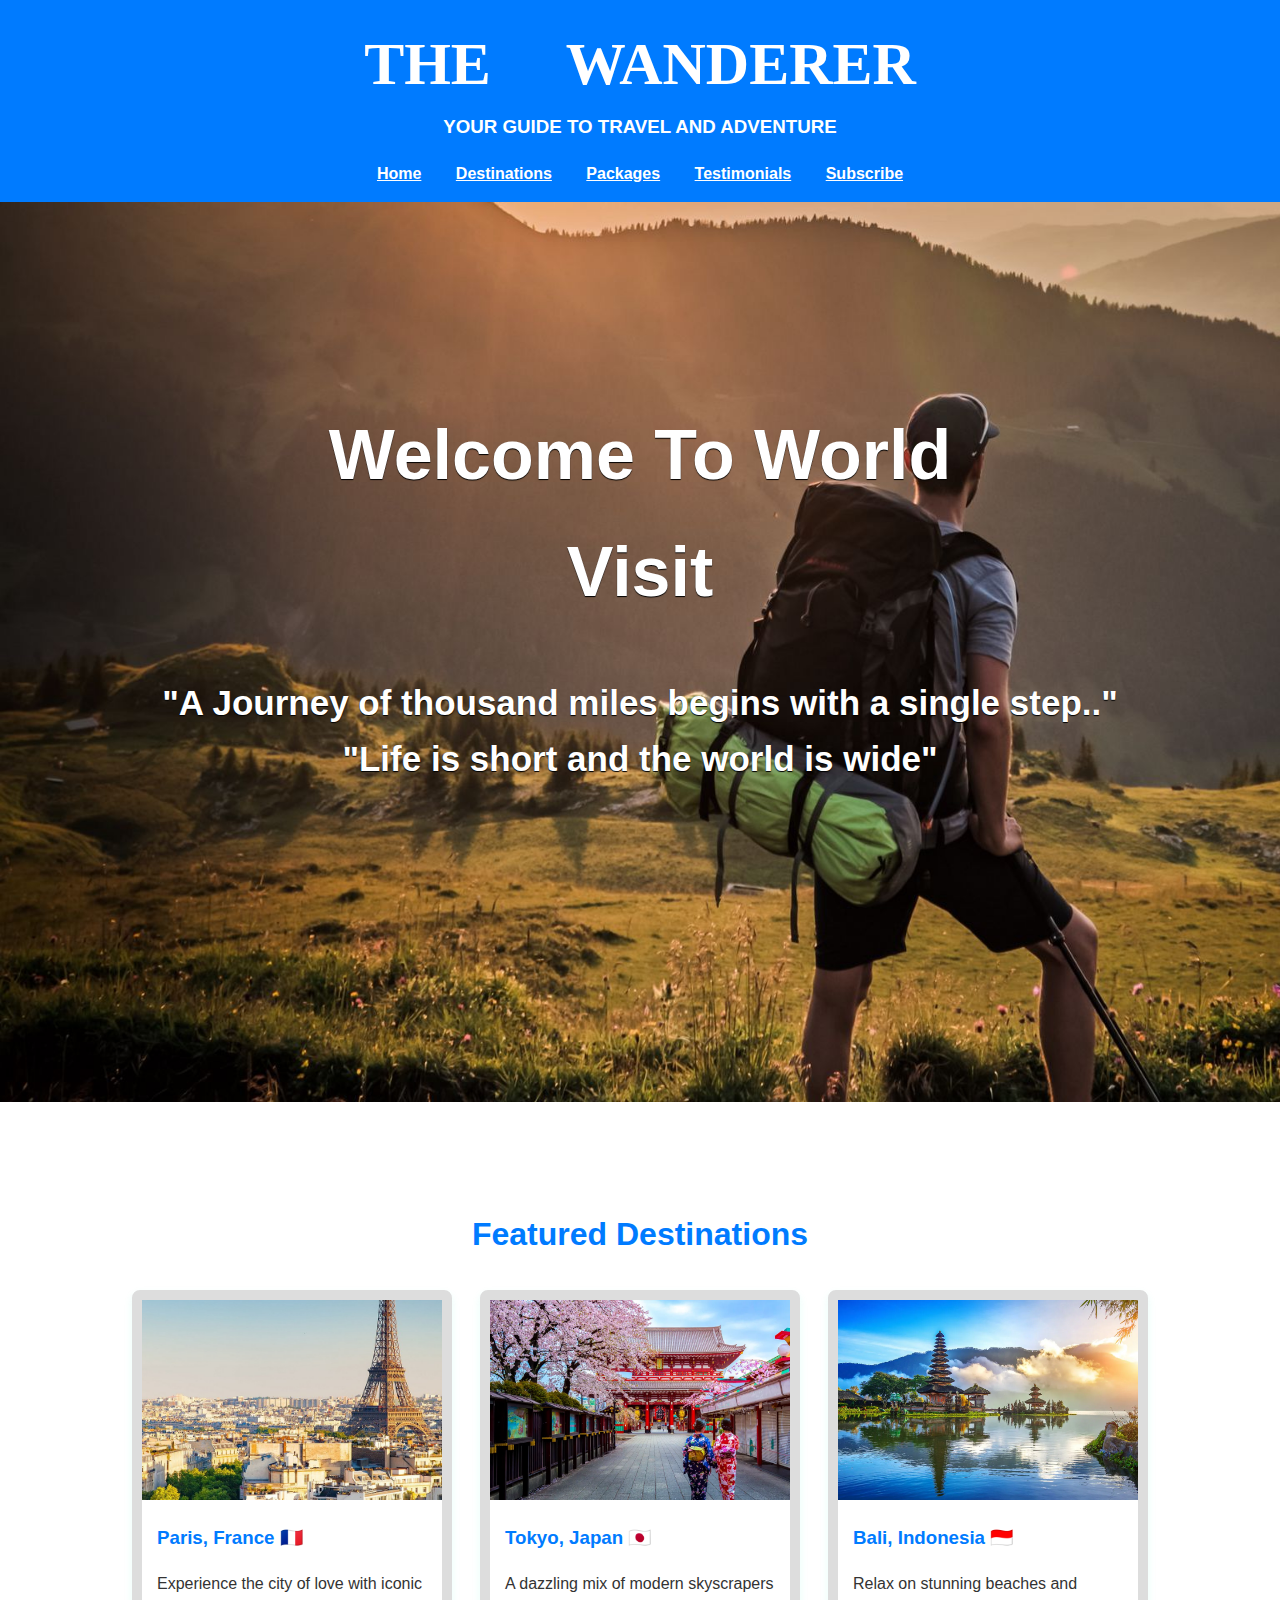
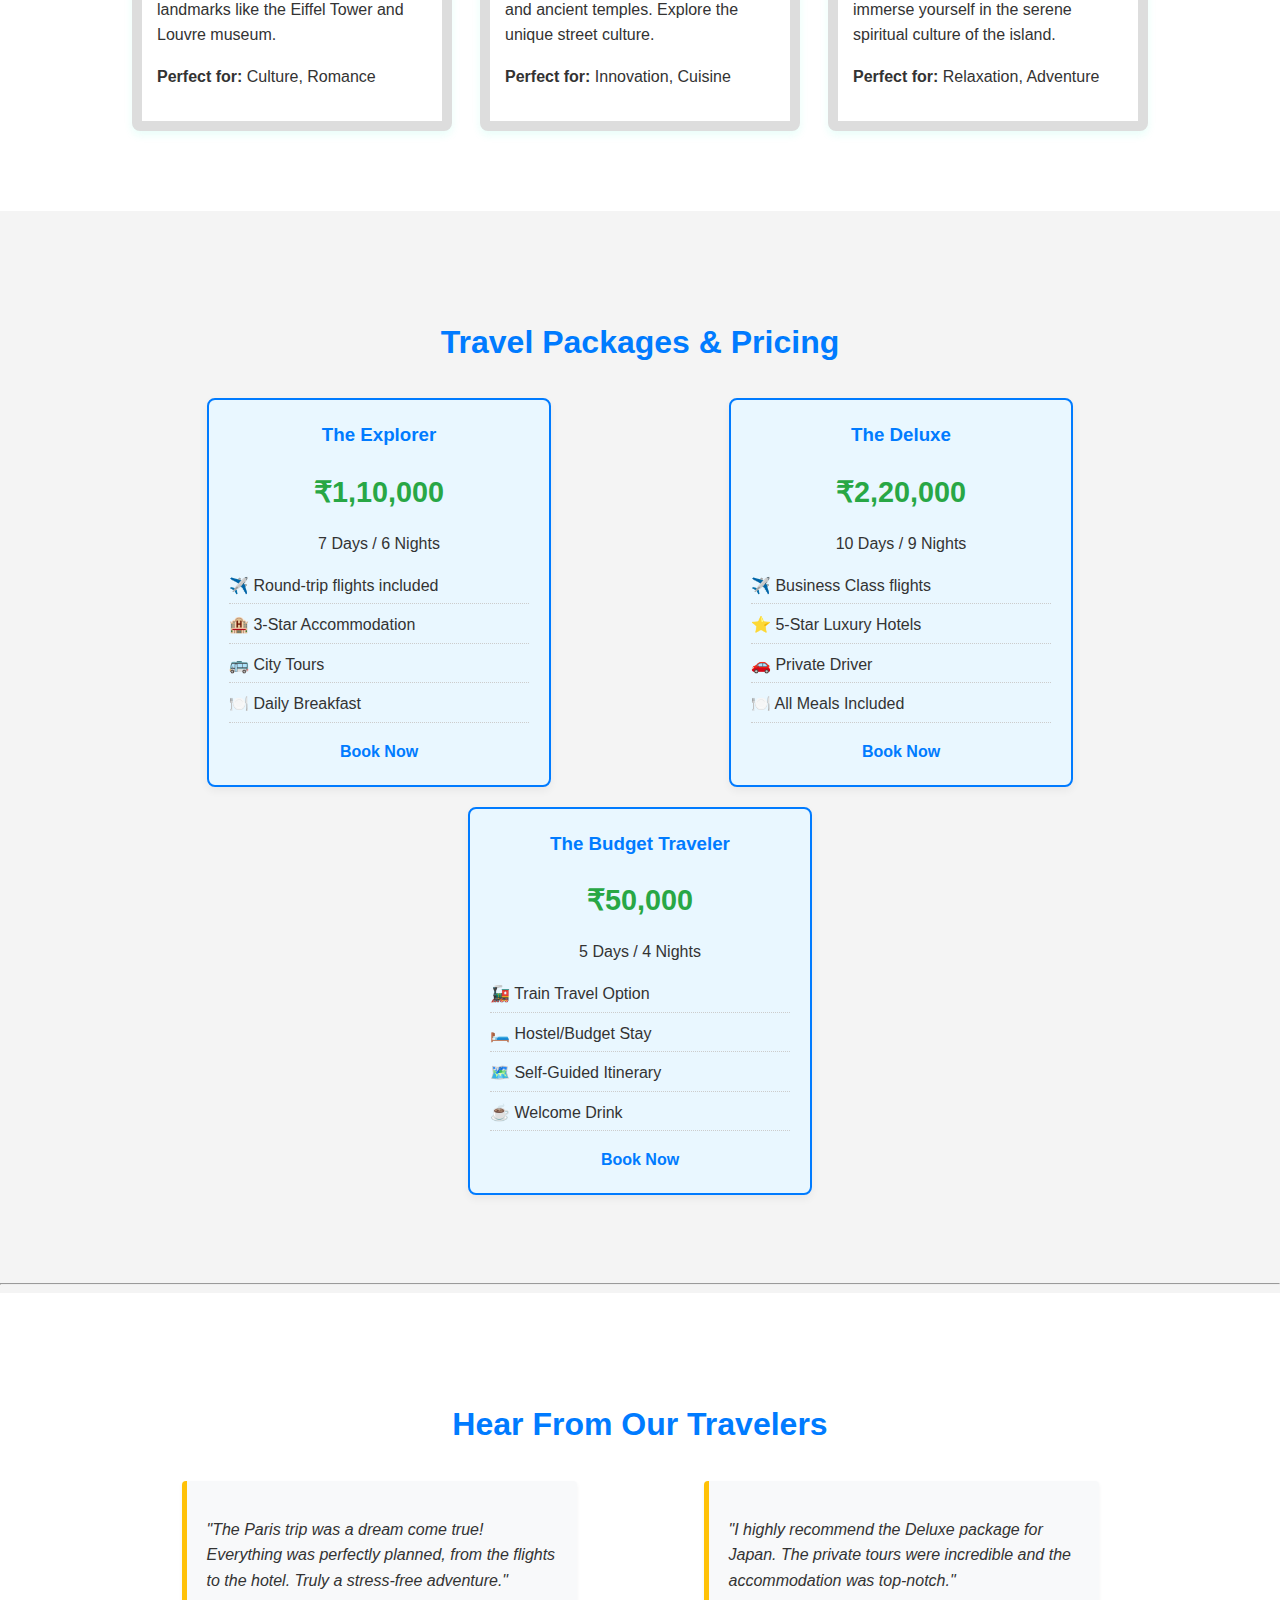
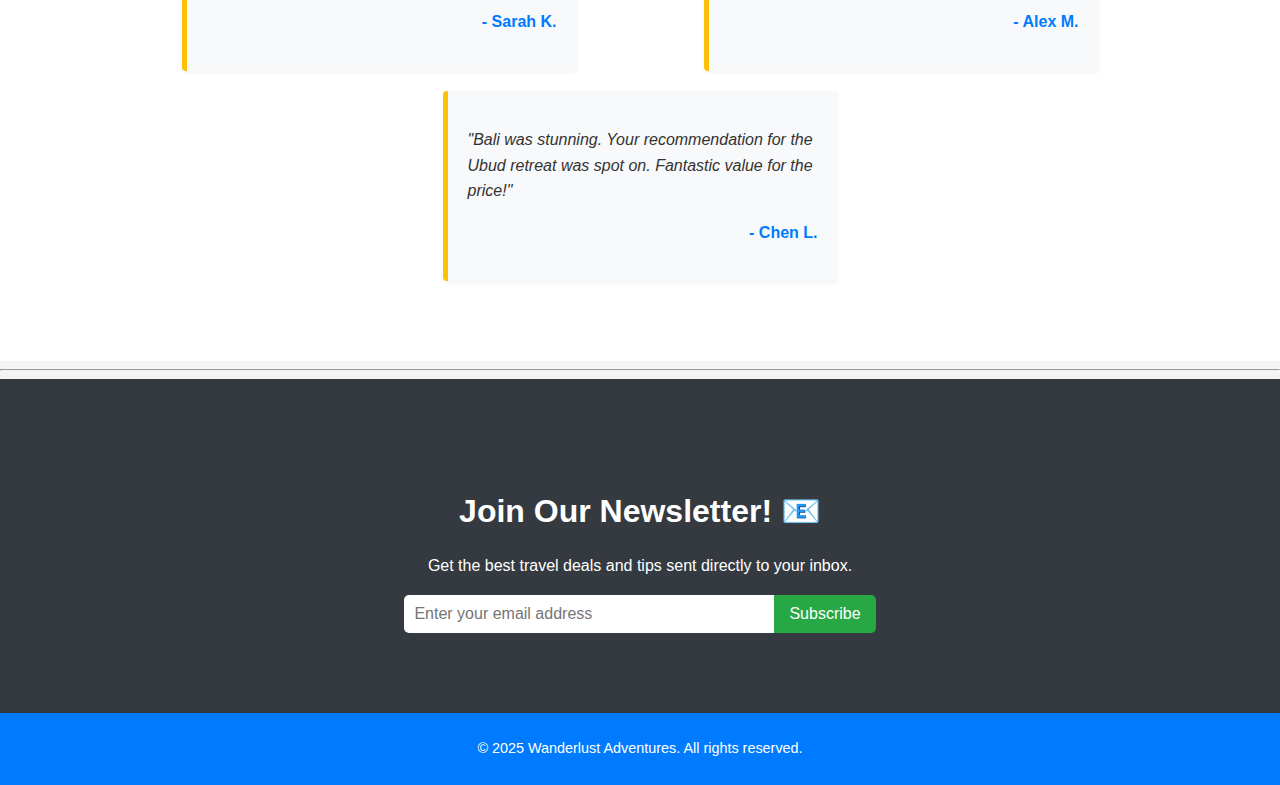
<file: index.html>
<!DOCTYPE html>
<html lang="en">
<head>
    <meta charset="UTF-8">
    <meta name="viewport" content="width=device-width, initial-scale=1.0">
    <title>>The Wanderer - Your Next Journey Awaits</title>
    <link rel="stylesheet" href="style.css">
    
</head>
<body>
    <header>
        <h1>THE WANDERER</h1>
        <h3>YOUR GUIDE TO TRAVEL AND ADVENTURE</h3>
    
        
    <nav>
            <a href="index.html">Home</a>     
            <a href="destination.html">Destinations</a>
            <a href="packages.html">Packages</a>
            <a href="testimonials.html">Testimonials</a>
            <a href="subscribe.html">Subscribe</a>
     </nav>
    </header>
    <div class="home">
    <div class="content">
        <h5>Welcome To World</h5>
        <h1>Visit <span class="changecontent"></span></h1>
        <p>"A Journey of thousand miles begins with a single step.."<br>"Life is short and the world is wide"</p>

        </div>
</div>

    <section id="destinations">
        <div class="container">
            <h2>Featured Destinations</h2>
            <div class="destination-grid">
                
                <div class="destination-card">
                    <img src="paris.jpg" alt="Paris, France">
                    <div class="card-content">
                        <h3>Paris, France 🇫🇷</h3>
                        <p>Experience the city of love with iconic landmarks like the Eiffel Tower and Louvre museum.</p>
                        <p><strong>Perfect for:</strong> Culture, Romance</p>
                    </div>
                </div>

                <div class="destination-card">
                    <img src="tokyo.jpg" alt="Tokyo, Japan">
                    <div class="card-content">
                        <h3>Tokyo, Japan 🇯🇵</h3>
                        <p>A dazzling mix of modern skyscrapers and ancient temples. Explore the unique street culture.</p>
                        <p><strong>Perfect for:</strong> Innovation, Cuisine</p>
                    </div>
                </div>

                <div class="destination-card">
                    <img src="bali.jpg" alt="Bali, Indonesia">
                    <div class="card-content">
                        <h3>Bali, Indonesia 🇮🇩</h3>
                        <p>Relax on stunning beaches and immerse yourself in the serene spiritual culture of the island.</p>
                        <p><strong>Perfect for:</strong> Relaxation, Adventure</p>
                    </div>
                </div>

            </div>
        </div>
    </section>
      <section id="packages">
        <div class="container">
            <h2>Travel Packages & Pricing</h2>
            <div class="package-list">
                
                <div class="package-card">
                    <h3>The Explorer</h3>
                    <p class="price">&#8377;1,10,000</p>
                    <p>7 Days / 6 Nights</p>
                    <ul>
                        <li>✈️ Round-trip flights included</li>
                        <li>🏨 3-Star Accommodation</li>
                        <li>🚌 City Tours</li>
                        <li>🍽️ Daily Breakfast</li>
                    </ul>
                    <a href="#" style="color:#007bff; text-decoration:none; font-weight:bold;">Book Now</a>
                </div>

                <div class="package-card">
                    <h3>The Deluxe</h3>
                    <p class="price">&#8377;2,20,000</p>
                    <p>10 Days / 9 Nights</p>
                    <ul>
                        <li>✈️ Business Class flights</li>
                        <li>⭐️ 5-Star Luxury Hotels</li>
                        <li>🚗 Private Driver</li>
                        <li>🍽️ All Meals Included</li>
                    </ul>
                    <a href="#" style="color:#007bff; text-decoration:none; font-weight:bold;">Book Now</a>
                </div>
                
                <div class="package-card">
                    <h3>The Budget Traveler</h3>
                    <p class="price">&#8377;50,000</p>
                    <p>5 Days / 4 Nights</p>
                    <ul>
                        <li>🚂 Train Travel Option</li>
                        <li>🛏️ Hostel/Budget Stay</li>
                        <li>🗺️ Self-Guided Itinerary</li>
                        <li>☕ Welcome Drink</li>
                    </ul>
                    <a href="#" style="color:#007bff; text-decoration:none; font-weight:bold;">Book Now</a>
                </div>

            </div>
        </div>
    </section>

    <hr>

  <section id="testimonials">
        <div class="container">
            <h2>Hear From Our Travelers</h2>
            <div class="testimonial-grid">
                
                <div class="testimonial-card">
                    <p>"The Paris trip was a dream come true! Everything was perfectly planned, from the flights to the hotel. Truly a stress-free adventure."</p>
                    <p>- Sarah K.</p>
                </div>

                <div class="testimonial-card">
                    <p>"I highly recommend the Deluxe package for Japan. The private tours were incredible and the accommodation was top-notch."</p>
                    <p>- Alex M.</p>
                </div>
                
                <div class="testimonial-card">
                    <p>"Bali was stunning. Your recommendation for the Ubud retreat was spot on. Fantastic value for the price!"</p>
                    <p>- Chen L.</p>
                </div>
                
            </div>
        </div>
    </section>
    
    <hr>
<section id="newsletter">
        <div class="container">
            <h2>Join Our Newsletter! 📧</h2>
            <p>Get the best travel deals and tips sent directly to your inbox.</p>
            <form class="newsletter-form">
                <input type="email" placeholder="Enter your email address" required>
                <button type="submit">Subscribe</button>
            </form>
        </div>
    </section> 

    <footer>
        <p>&copy; 2025 Wanderlust Adventures. All rights reserved.</p>
    </footer>
</body>
</html>
</file>
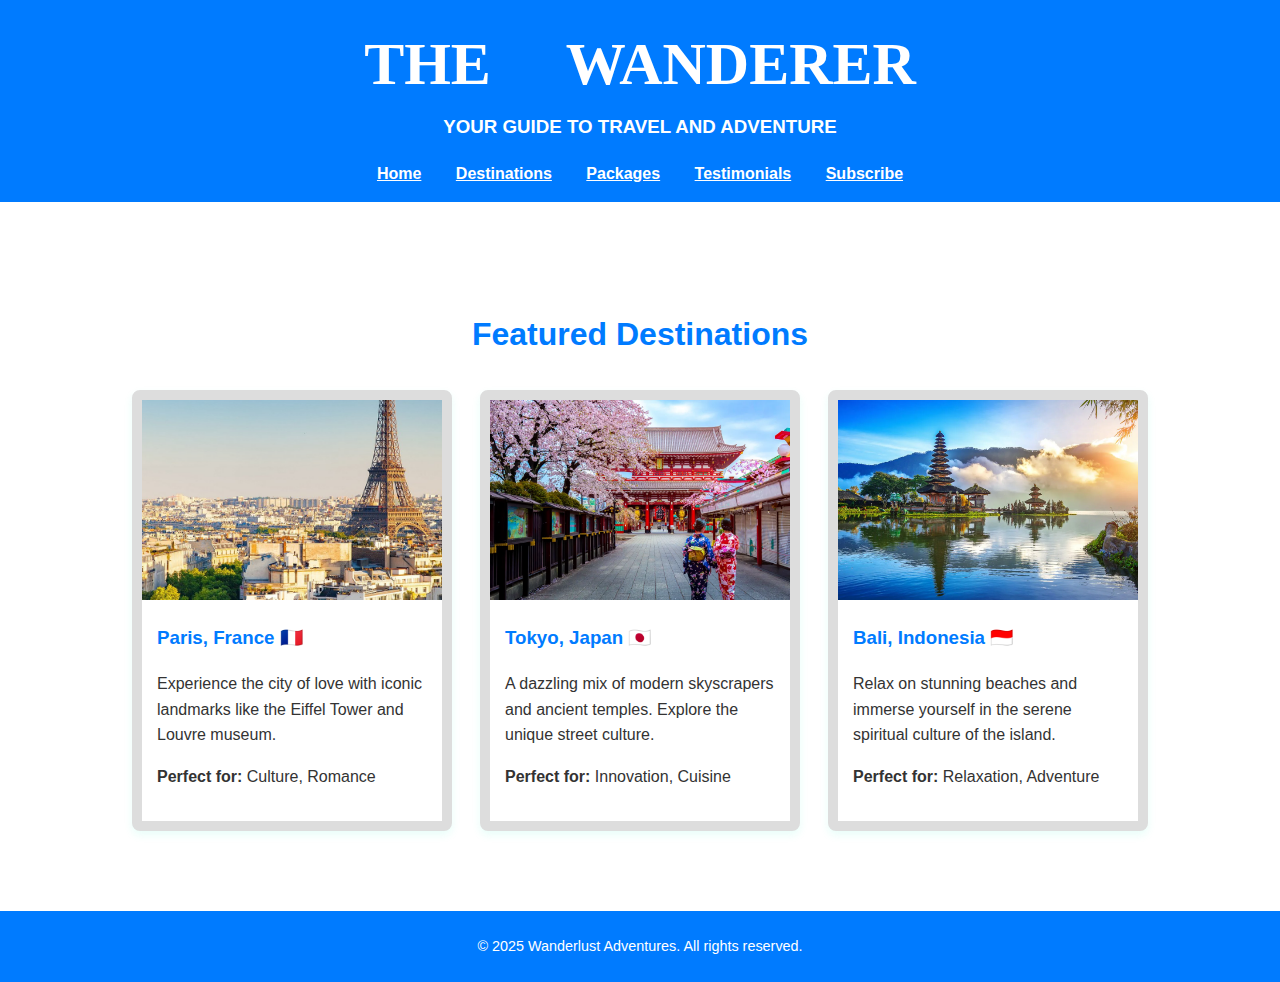
<file: destination.html>
<!DOCTYPE html>
<html lang="en">
<head>
    <meta charset="UTF-8">
    <meta name="viewport" content="width=device-width, initial-scale=1.0">
    <title>>Featured Destinations-The Wanderer</title>
    <link rel="stylesheet" href="style.css">
    
</head>
<body>
    <header>
        <h1>THE WANDERER</h1>
        <h3>YOUR GUIDE TO TRAVEL AND ADVENTURE</h3>
    
        
    <nav>
            <a href="index.html">Home</a>     
            <a href="destination.html">Destinations</a>
            <a href="packages.html">Packages</a>
            <a href="testimonials.html">Testimonials</a>
            <a href="subscribe.html">Subscribe</a>
     </nav>
    </header>
    

    <section id="destinations">
        <div class="container">
            <h2>Featured Destinations</h2>
            <div class="destination-grid">
                
                <div class="destination-card">
                    <img src="paris.jpg" alt="Paris, France">
                    <div class="card-content">
                        <h3>Paris, France 🇫🇷</h3>
                        <p>Experience the city of love with iconic landmarks like the Eiffel Tower and Louvre museum.</p>
                        <p><strong>Perfect for:</strong> Culture, Romance</p>
                    </div>
                </div>

                <div class="destination-card">
                    <img src="tokyo.jpg" alt="Tokyo, Japan">
                    <div class="card-content">
                        <h3>Tokyo, Japan 🇯🇵</h3>
                        <p>A dazzling mix of modern skyscrapers and ancient temples. Explore the unique street culture.</p>
                        <p><strong>Perfect for:</strong> Innovation, Cuisine</p>
                    </div>
                </div>

                <div class="destination-card">
                    <img src="bali.jpg" alt="Bali, Indonesia">
                    <div class="card-content">
                        <h3>Bali, Indonesia 🇮🇩</h3>
                        <p>Relax on stunning beaches and immerse yourself in the serene spiritual culture of the island.</p>
                        <p><strong>Perfect for:</strong> Relaxation, Adventure</p>
                    </div>
                </div>

            </div>
        </div>
    </section>
      
    <footer>
        <p>&copy; 2025 Wanderlust Adventures. All rights reserved.</p>
    </footer>
</body>
</html>
</file>
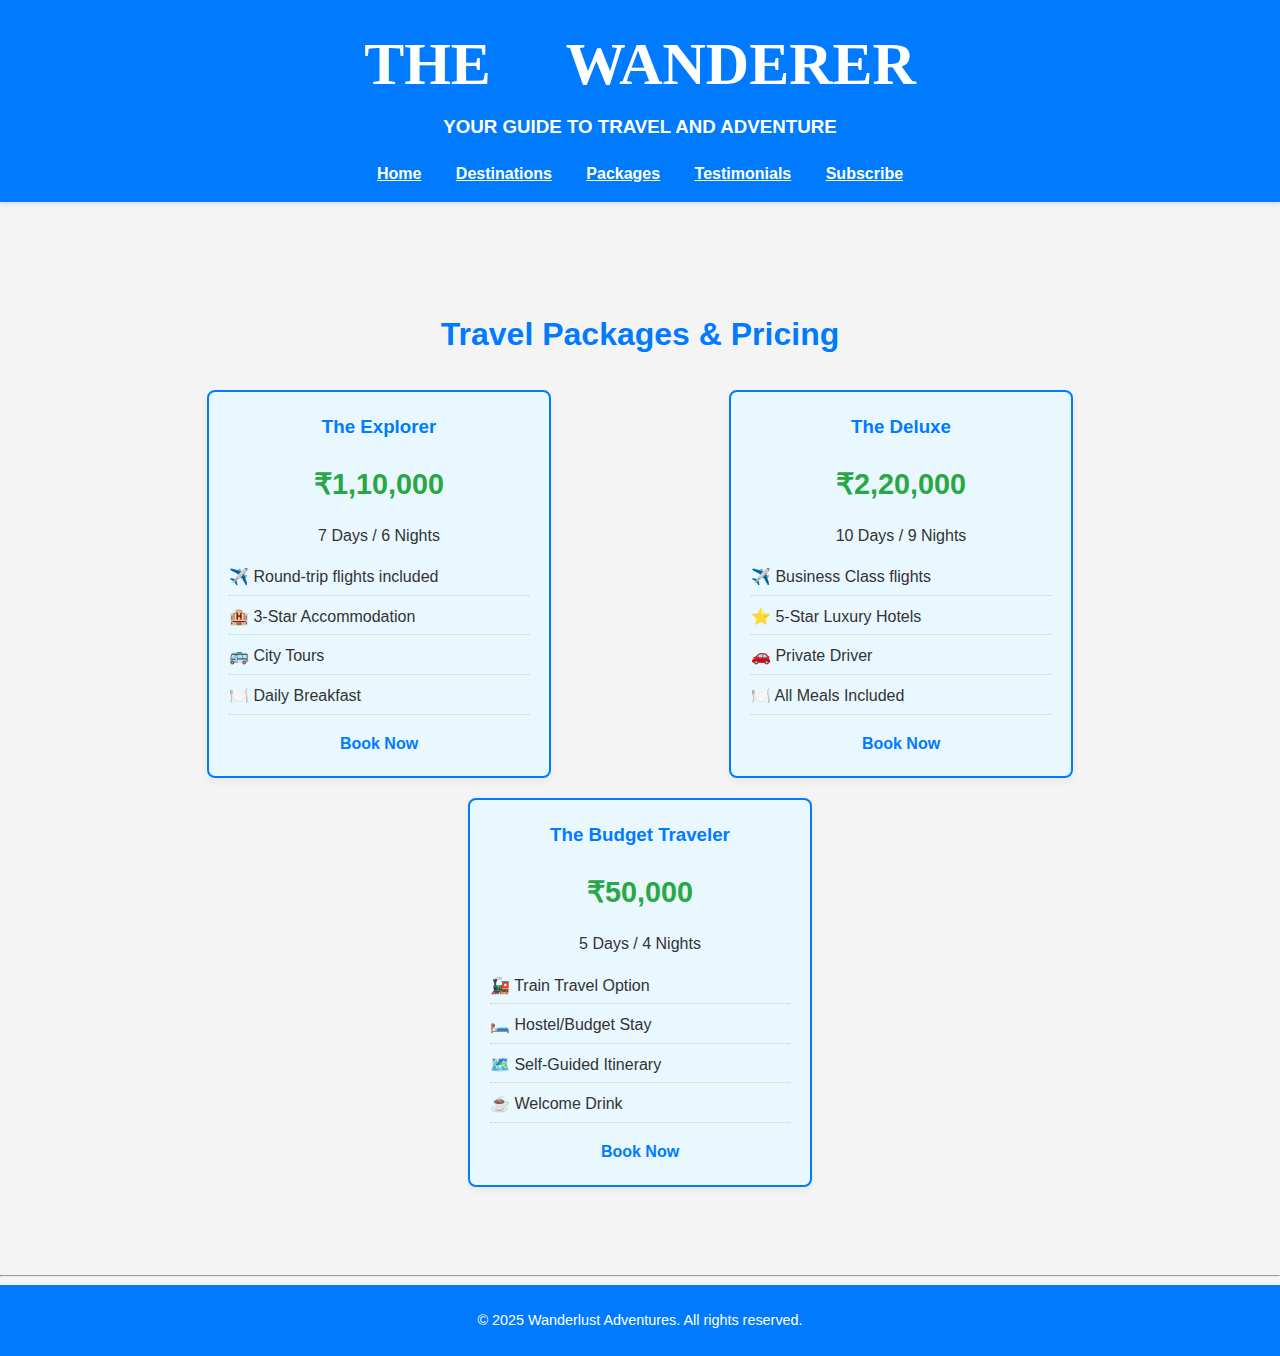
<file: packages.html>
<!DOCTYPE html>
<html lang="en">
<head>
    <meta charset="UTF-8">
    <meta name="viewport" content="width=device-width, initial-scale=1.0">
    <title>>Travel Packages- The Wanderer</title>
    <link rel="stylesheet" href="style.css">
    
</head>
<body>
    <header>
        <h1>THE WANDERER</h1>
        <h3>YOUR GUIDE TO TRAVEL AND ADVENTURE</h3>
    
        
    <nav>
            <a href="index.html">Home</a>     
            <a href="destination.html">Destinations</a>
            <a href="packages.html">Packages</a>
            <a href="testimonials.html">Testimonials</a>
            <a href="subscribe.html">Subscribe</a>
     </nav>
    </header>
    
      <section id="packages">
        <div class="container">
            <h2>Travel Packages & Pricing</h2>
            <div class="package-list">
                
                <div class="package-card">
                    <h3>The Explorer</h3>
                    <p class="price">&#8377;1,10,000</p>
                    <p>7 Days / 6 Nights</p>
                    <ul>
                        <li>✈️ Round-trip flights included</li>
                        <li>🏨 3-Star Accommodation</li>
                        <li>🚌 City Tours</li>
                        <li>🍽️ Daily Breakfast</li>
                    </ul>
                    <a href="#" style="color:#007bff; text-decoration:none; font-weight:bold;">Book Now</a>
                </div>

                <div class="package-card">
                    <h3>The Deluxe</h3>
                    <p class="price">&#8377;2,20,000</p>
                    <p>10 Days / 9 Nights</p>
                    <ul>
                        <li>✈️ Business Class flights</li>
                        <li>⭐️ 5-Star Luxury Hotels</li>
                        <li>🚗 Private Driver</li>
                        <li>🍽️ All Meals Included</li>
                    </ul>
                    <a href="#" style="color:#007bff; text-decoration:none; font-weight:bold;">Book Now</a>
                </div>
                
                <div class="package-card">
                    <h3>The Budget Traveler</h3>
                    <p class="price">&#8377;50,000</p>
                    <p>5 Days / 4 Nights</p>
                    <ul>
                        <li>🚂 Train Travel Option</li>
                        <li>🛏️ Hostel/Budget Stay</li>
                        <li>🗺️ Self-Guided Itinerary</li>
                        <li>☕ Welcome Drink</li>
                    </ul>
                    <a href="#" style="color:#007bff; text-decoration:none; font-weight:bold;">Book Now</a>
                </div>

            </div>
        </div>
    </section>

    <hr>

  
    <footer>
        <p>&copy; 2025 Wanderlust Adventures. All rights reserved.</p>
    </footer>
</body>
</html>
</file>
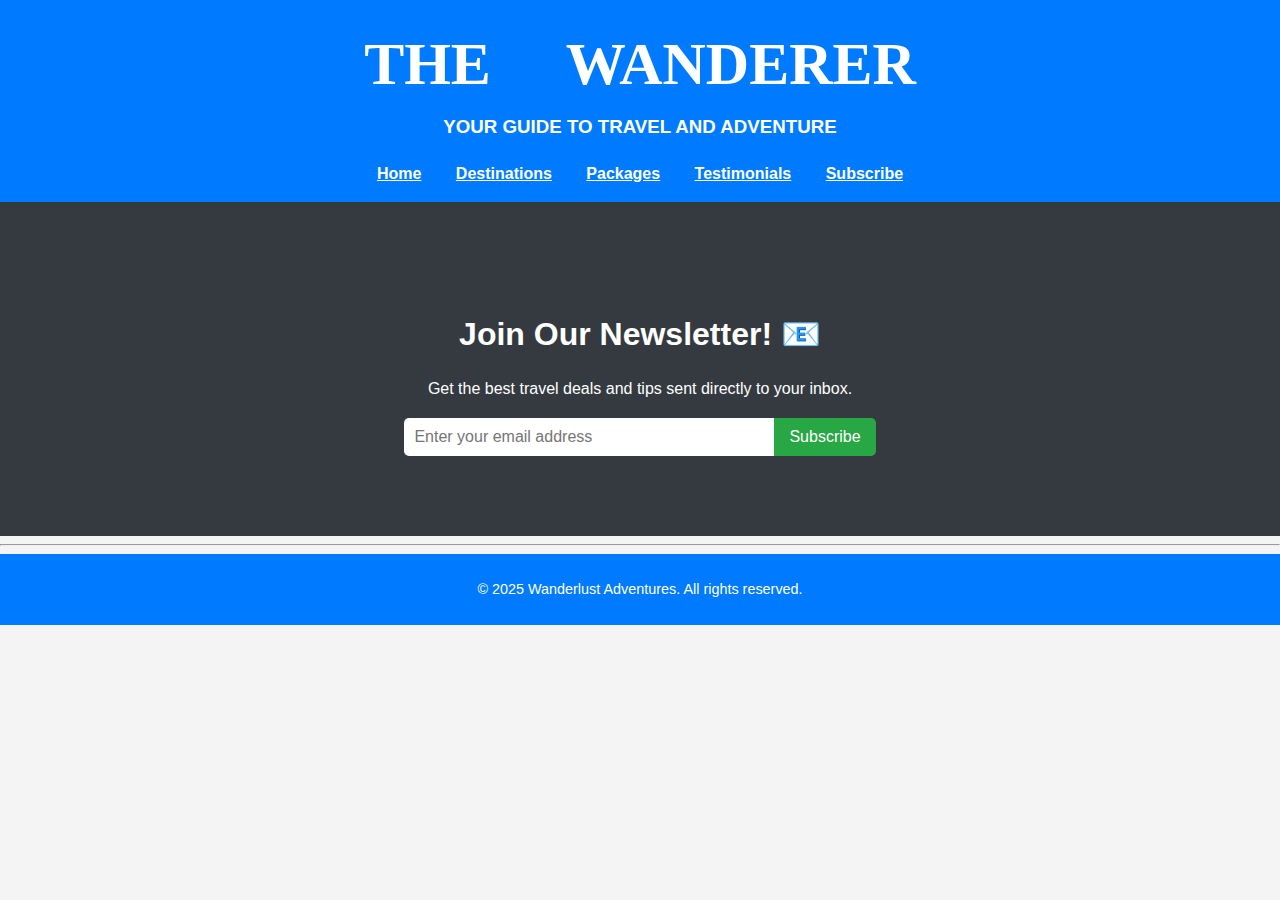
<file: subscribe.html>
<!DOCTYPE html>
<html lang="en">
<head>
    <meta charset="UTF-8">
    <meta name="viewport" content="width=device-width, initial-scale=1.0">
    <title>>Subscibe-The Wanderer</title>
    <link rel="stylesheet" href="style.css">
    
</head>
<body>
    <header>
        <h1>THE WANDERER</h1>
        <h3>YOUR GUIDE TO TRAVEL AND ADVENTURE</h3>
    
        
    <nav>
            <a href="index.html">Home</a>     
            <a href="destination.html">Destinations</a>
            <a href="packages.html">Packages</a>
            <a href="testimonials.html">Testimonials</a>
            <a href="subscribe.html">Subscribe</a>
     </nav>
    </header>
    
<section id="newsletter">
        <div class="container">
            <h2>Join Our Newsletter! 📧</h2>
            <p>Get the best travel deals and tips sent directly to your inbox.</p>
            <form class="newsletter-form">
                <input type="email" placeholder="Enter your email address" required>
                <button type="submit">Subscribe</button>
            </form>
        </div>
    </section>
    <hr>

    <footer>
        <p>&copy; 2025 Wanderlust Adventures. All rights reserved.</p>
    </footer>
</body>
</html>
</file>
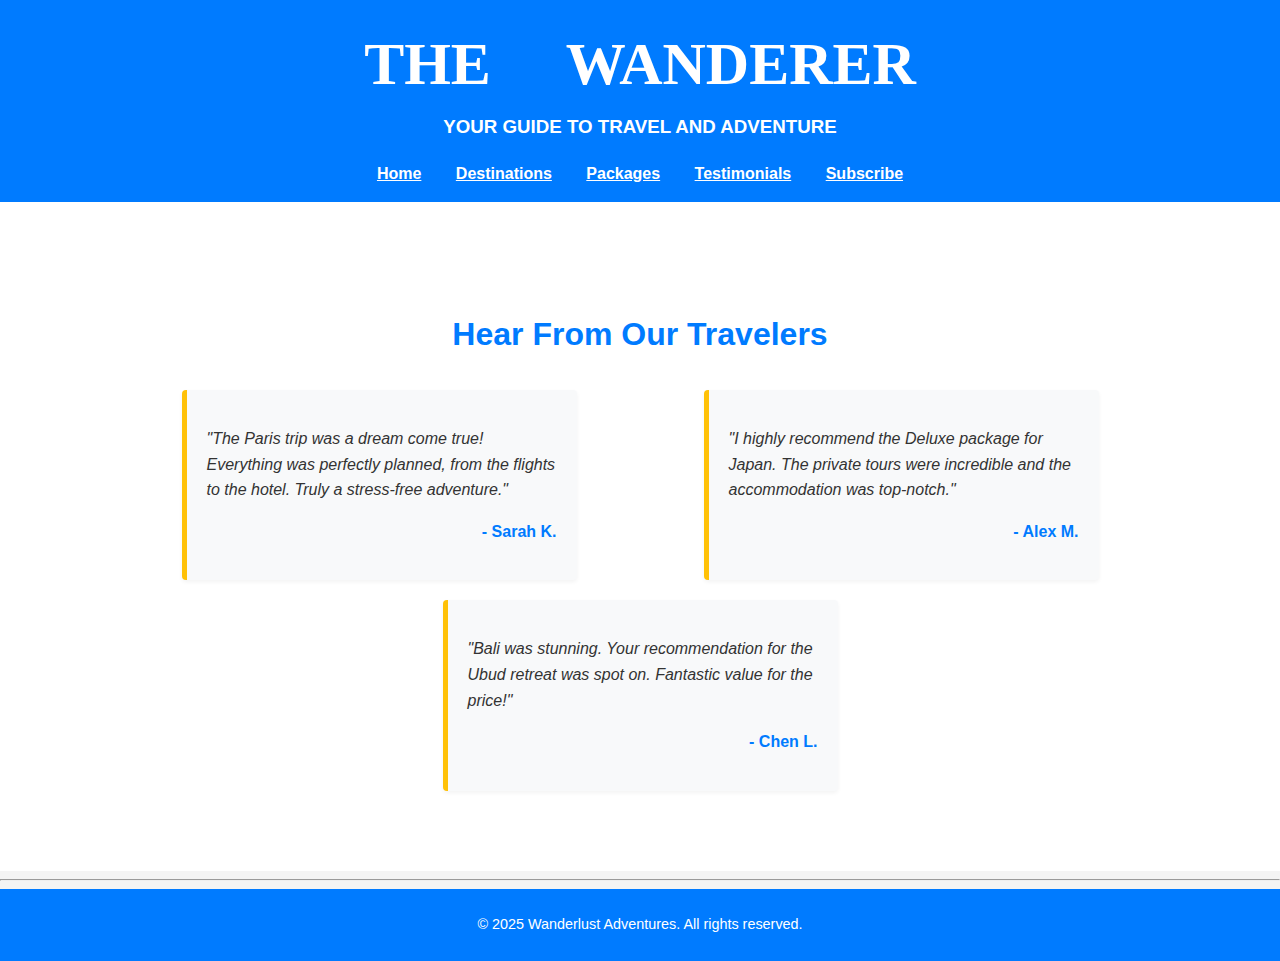
<file: testimonials.html>
<!DOCTYPE html>
<html lang="en">
<head>
    <meta charset="UTF-8">
    <meta name="viewport" content="width=device-width, initial-scale=1.0">
    <title>>Traveler Testimonials-The Wanderer</title>
    <link rel="stylesheet" href="style.css">
    
</head>
<body>
    <header>
        <h1>THE WANDERER</h1>
        <h3>YOUR GUIDE TO TRAVEL AND ADVENTURE</h3>
    
        
    <nav>
            <a href="index.html">Home</a>     
            <a href="destination.html">Destinations</a>
            <a href="packages.html">Packages</a>
            <a href="testimonials.html">Testimonials</a>
            <a href="subscribe.html">Subscribe</a>
     </nav>
    </header>
    
  <section id="testimonials">
        <div class="container">
            <h2>Hear From Our Travelers</h2>
            <div class="testimonial-grid">
                
                <div class="testimonial-card">
                    <p>"The Paris trip was a dream come true! Everything was perfectly planned, from the flights to the hotel. Truly a stress-free adventure."</p>
                    <p>- Sarah K.</p>
                </div>

                <div class="testimonial-card">
                    <p>"I highly recommend the Deluxe package for Japan. The private tours were incredible and the accommodation was top-notch."</p>
                    <p>- Alex M.</p>
                </div>
                
                <div class="testimonial-card">
                    <p>"Bali was stunning. Your recommendation for the Ubud retreat was spot on. Fantastic value for the price!"</p>
                    <p>- Chen L.</p>
                </div>
                
            </div>
        </div>
    </section>
    
    <hr>

    <footer>
        <p>&copy; 2025 Wanderlust Adventures. All rights reserved.</p>
    </footer>
</body>
</html>
</file>
<file: style.css>
body {
            font-family: Arial, sans-serif;
            margin: 0;
            padding: 0;
            background-color: #f4f4f4;
            color: #333;
            line-height: 1.6;
        }

        header {
            background-color: #007bff;
            color: white;
            padding: 1em 0;
            text-align: center;
            box-shadow: 0 2px 4px rgba(0, 0, 0, 0.1);
        }

        header h1 {
            margin-block-start: 0;
            margin-block-end: 0%;
            font-size:60px;
            font-family:emoji;
        }
        header h3{
            margin-block-start: 0%;
        }

        nav a {
            color:white;
            text-decoration:underline;
            margin: 0 15px;
            font-weight: bold;
            transition: color 0.3s;
            font-size: 30px`;
        }

        nav a:hover {
            color: #ee0f0f;
        }

        /* front pg */
.home{
    width: 100%;
    height: 100vh;
    background-image: url(background.jpg);
    background-repeat: no-repeat;
    background-size: cover;
  }
  .home .content{
    text-align: center;
    padding-top: 80px;
  }
  .home .content h5{
    color: white;
    font-size: 70px;
    font-weight: 550;
    text-shadow: 0px 1px 1px black;
    margin-bottom: 0%;
  }
  .home .content h1{
    color: white;
    font-size: 70px;
    font-weight: 600;
    text-shadow: 0px 1px 1px black;
    margin-top: 5px;
  }
  .home .content p{
    color: white;
    font-size: 35px;
    font-weight: 600;
    text-shadow: 0px 1px 1px black;
    margin-bottom: 30px;
    margin-top: 5px;
  }
  .changecontent::after{
    content: ' ';
    color: #ffa500;
    text-shadow: 1px 1px 1px black;
    animation: changetext 3s infinite linear;
  }
  @keyframes changetext{
    0%{content: "Paris";}
    50%{content: "Tokyo";}
    100%{content: "Bali";}
    
  }

        .container {
            width: 80%;
            margin: 20px auto;
            padding: 20px;
        }

        h2 {
            text-align: center;
            color: #007bff;
            margin-bottom: 30px;
            font-size: 2em;
        }
        
        /* --- Featured Destinations Section --- */
        #destinations {
            padding: 40px 0;
            background-color:white;
           
        }

        .destination-grid {
            display: flex;
            justify-content: space-around;
            flex-wrap: wrap;
            gap: 20px;
            
            
        }

        .destination-card {
            background-color:white;
            border: 10px solid #ddd;
            border-radius: 8px;
            width: 300px;
            overflow: hidden;
            box-shadow: 0 4px 8px rgba(26, 241, 195, 0.1);
            transition: transform 0.3s;
        }

        .destination-card:hover {
            transform: translateY(-5px);
        }

        .destination-card img {
            width: 100%;
            height: 200px;
            object-fit: cover;
        }

        .card-content {
            padding: 15px;
        }

        .card-content h3 {
            margin-top: 0;
            color: #007bff;
        }

        /* --- Packages Section --- */
         #packages {
            padding: 40px 0;
        }

        .package-list {
            display: flex;
            justify-content: space-around;
            flex-wrap: wrap;
            gap: 20px;
        }

        .package-card {
            background-color: #e9f7ff;
            border: 2px solid #007bff;
            border-radius: 8px;
            padding: 20px;
            width: 300px;
            box-shadow: 0 4px 8px rgba(0, 0, 0, 0.05);
            text-align: center;
        }

        .package-card h3 {
            color: #007bff;
            margin-top: 0;
        }

        .price {
            font-size: 1.8em;
            color: #28a745;
            font-weight: bold;
            margin: 10px 0;
        }

        .package-card ul {
            list-style: none;
            padding: 0;
            text-align: left;
        }

        .package-card li {
            margin-bottom: 8px;
            border-bottom: 1px dotted #ccc;
            padding-bottom: 5px;
        }

        /* --- Testimonials Section --- */
         #testimonials {
            padding: 40px 0;
            background-color: white;
        }

        .testimonial-grid {
            display: flex;
            justify-content: space-around;
            flex-wrap: wrap; 
            gap: 20px;
        }

        .testimonial-card {
            background-color: #f8f9fa;
            border-left: 5px solid #ffc107;
            padding: 20px;
            width: 350px;
            border-radius: 4px;
            box-shadow: 0 2px 4px rgba(0, 0, 0, 0.05);
            font-style: italic;
        }

        .testimonial-card p:last-child {
            text-align: right;
            font-weight: bold;
            color: #007bff;
            font-style: normal;
            margin-top: 15px;
        }
        
        /* --- Newsletter Section --- */
         #newsletter {
            background-color: #343a40;
            color: white;
            padding: 40px 0;
            text-align: center;
        }

        #newsletter h2 {
            color: white;
            margin-bottom: 15px;
        }

        .newsletter-form {
            max-width: 500px;
            margin: 0 auto;
            display: flex;
            justify-content: center;
        }

        .newsletter-form input[type="email"] {
            padding: 10px;
            border: none;
            border-radius: 5px 0 0 5px;
            width: 70%;
            font-size: 1em;
        }

        .newsletter-form button {
            background-color: #28a745;
            color: white;
            padding: 10px 15px;
            border: none;
            border-radius: 0 5px 5px 0;
            cursor: pointer;
            transition: background-color 0.3s;
            font-size: 1em;
        }

        .newsletter-form button:hover {
            background-color: #218838;
        } 

        /*--- Footer --- */
         footer {
            text-align: center;
            padding: 10px 0;
            background-color: #007bff;
            color: white;
            font-size: 0.9em;
        }
</file>
